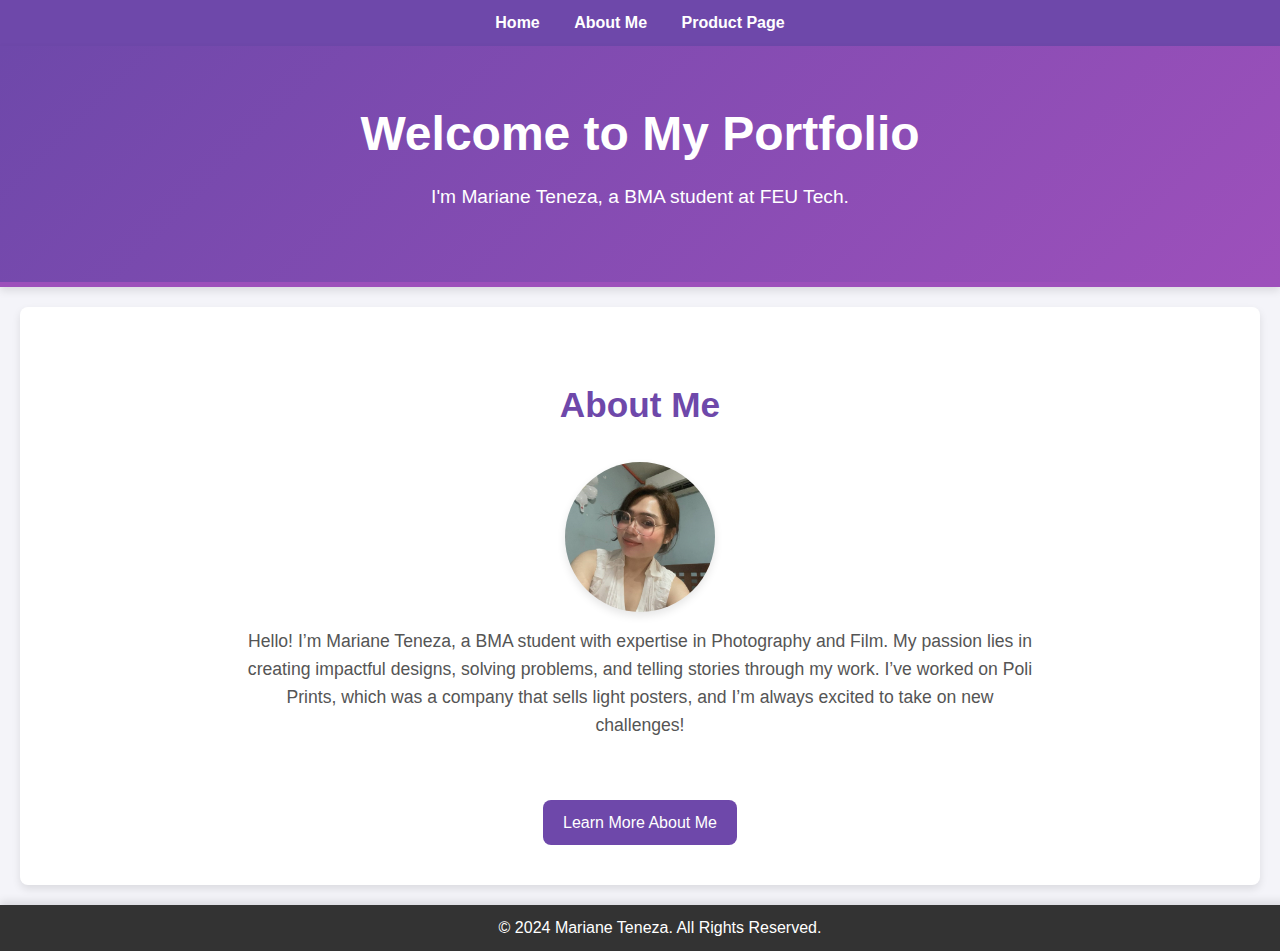
<file: index.html>
<!DOCTYPE html>
<html lang="en">
<head>
    <meta charset="UTF-8">
    <meta name="viewport" content="width=device-width, initial-scale=1.0">
    <title>Homepage - My Portfolio</title>
    <style>
        /* General styles */
        body {
            margin: 0;
            font-family: 'Arial', sans-serif;
            line-height: 1.6;
            color: #333;
            background-color: #f4f4f9;
            padding: 0;
        }

        /* Navigation */
        nav {
            background-color: #6e48aa;
            padding: 10px 20px;
            text-align: center;
            box-shadow: 0 4px 8px rgba(0, 0, 0, 0.1);
        }

        nav a {
            color: white;
            margin: 0 15px;
            text-decoration: none;
            font-size: 1rem;
            font-weight: bold;
            transition: color 0.3s ease, transform 0.3s ease;
        }

        nav a:hover {
            color: #ddd;
            transform: scale(1.1);
        }

        /* Header section */
        header {
            background: linear-gradient(135deg, #6e48aa, #9d50bb);
            color: white;
            text-align: center;
            padding: 50px 20px;
            box-shadow: 0 4px 8px rgba(0, 0, 0, 0.1);
            border-bottom: 5px solid #9d50bb;
        }

        header h1 {
            font-size: 3rem;
            margin: 0;
            animation: fadeIn 2s ease-in-out;
        }

        header p {
            font-size: 1.2rem;
            margin-top: 10px;
            animation: fadeIn 2s ease-in-out 0.5s;
        }

        /* About section */
        .about {
            text-align: center;
            padding: 40px 20px;
            background-color: #ffffff;
            box-shadow: 0 4px 8px rgba(0, 0, 0, 0.1);
            margin: 20px;
            border-radius: 8px;
            transition: transform 0.3s ease-in-out;
        }

        .about:hover {
            transform: translateY(-5px);
            box-shadow: 0 6px 12px rgba(0, 0, 0, 0.15);
        }

        .about h2 {
            color: #6e48aa;
            font-size: 2.2rem;
            animation: bounce 1s infinite alternate;
        }

        .about p {
            max-width: 800px;
            margin: 20px auto;
            font-size: 1.1rem;
        }

        /* Profile image */
        .profile {
            display: flex;
            flex-direction: column;
            align-items: center;
            margin-bottom: 20px;
        }

        .profile img {
            border-radius: 50%;
            width: 150px;
            height: 150px;
            object-fit: cover;
            box-shadow: 0 4px 8px rgba(0, 0, 0, 0.1);
            background-color: #ddd;
            transition: transform 0.3s ease;
        }

        .profile img:hover {
            transform: rotate(10deg);
        }

        .profile p {
            margin-top: 15px;
            font-size: 1.1rem;
            color: #555;
        }

        /* CTA Button */
        .cta {
            display: inline-block;
            margin-top: 20px;
            padding: 10px 20px;
            font-size: 1rem;
            color: white;
            background: #6e48aa;
            border: none;
            border-radius: 8px;
            text-decoration: none;
            transition: background 0.3s ease, transform 0.3s ease;
            cursor: pointer;
        }

        .cta:hover {
            background: #9d50bb;
            transform: scale(1.05);
        }

        /* Footer */
        footer {
            background: #333;
            color: white;
            text-align: center;
            padding: 10px 20px;
            position: relative;
            width: 100%;
            margin-top: 20px;
            box-shadow: 0 -4px 8px rgba(0, 0, 0, 0.1);
        }

        footer p {
            margin: 0;
        }

        /* Animations */
        @keyframes fadeIn {
            from {
                opacity: 0;
            }
            to {
                opacity: 1;
            }
        }

        @keyframes bounce {
            0% {
                transform: translateY(0);
            }
            100% {
                transform: translateY(-10px);
            }
        }

        /* Responsive styles */
        @media (max-width: 768px) {
            header h1 {
                font-size: 2.5rem;
            }

            nav {
                font-size: 0.9rem;
            }

            .about h2 {
                font-size: 1.8rem;
            }

            .about p {
                font-size: 1rem;
            }
        }
    </style>
</head>
<body>
    <!-- Navigation Bar -->
    <nav>
        <a href="index.html">Home</a>
        <a href="about.html">About Me</a>
        <a href="product.html">Product Page</a>
    </nav>

    <!-- Header Section -->
    <header>
        <h1>Welcome to My Portfolio</h1>
        <p>I'm Mariane Teneza, a BMA student at FEU Tech.</p>
    </header>

    <!-- About Section -->
    <section class="about">
        <h2>About Me</h2>
        <div class="profile">
            <!-- Replace "image.png" with your image path -->
            <img src="profile.jpg" alt="Mariane Teneza">
            <p>
                Hello! I’m Mariane Teneza, a BMA student with expertise in Photography and Film. 
                My passion lies in creating impactful designs, solving problems, and telling stories 
                through my work. I’ve worked on Poli Prints, which was a company that sells light posters, 
                and I’m always excited to take on new challenges!
            </p>
        </div>
        <a class="cta" href="about.html".html">Learn More About Me</a>
    </section>

    <!-- Footer -->
    <footer>
        <p>&copy; 2024 Mariane Teneza. All Rights Reserved.</p>
    </footer>
</body>
</html>
</file>
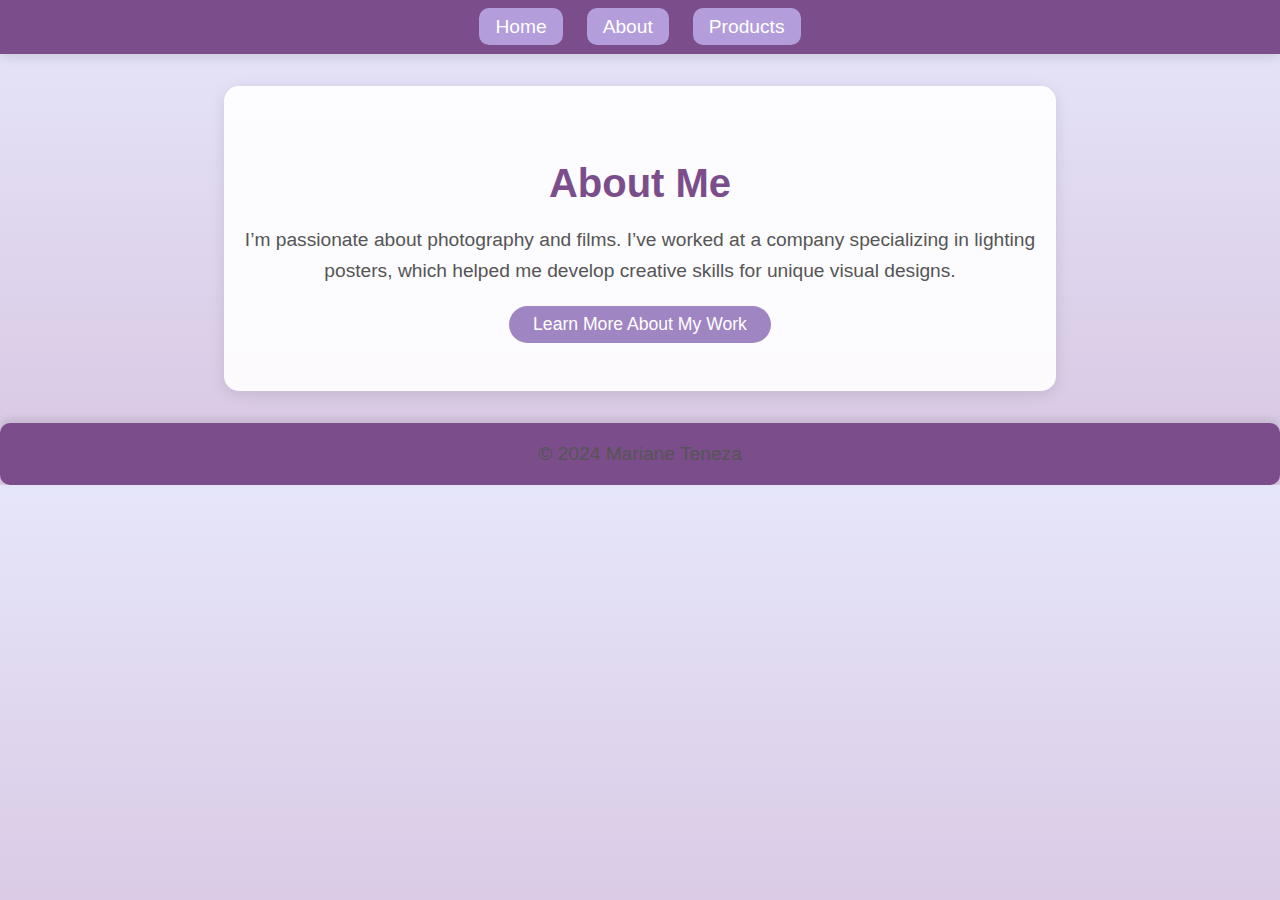
<file: about.html>
<!DOCTYPE html>
<html lang="en">
<head>
    <meta charset="UTF-8">
    <meta name="viewport" content="width=device-width, initial-scale=1.0">
    <title>About</title>
    <style>
        body {
            font-family: 'Arial', sans-serif;
            margin: 0;
            padding: 0;
            background: linear-gradient(to bottom, #e6e6fa, #d8c6e2);
            color: #333;
            text-align: center;
        }

        header {
            background-color: #7b4e8b;
            color: white;
            padding: 1rem;
            box-shadow: 0 4px 10px rgba(0, 0, 0, 0.1);
        }

        nav ul {
            list-style: none;
            margin: 0;
            padding: 0;
            display: flex;
            justify-content: center;
            gap: 1.5rem;
        }

        nav ul li {
            display: inline;
        }

        nav ul li a {
            text-decoration: none;
            color: white;
            font-size: 1.2rem;
            padding: 0.5rem 1rem;
            border-radius: 10px;
            background-color: #b39ddb;
            transition: transform 0.3s, background-color 0.3s;
        }

        nav ul li a:hover {
            transform: scale(1.1);
            background-color: #9b79d3;
        }

        main {
            padding: 3rem 1rem;
            background-color: rgba(255, 255, 255, 0.9);
            border-radius: 15px;
            box-shadow: 0 4px 15px rgba(0, 0, 0, 0.1);
            margin: 2rem auto;
            width: 90%;
            max-width: 800px;
            animation: bounceIn 1.5s ease-out;
        }

        h1 {
            font-size: 2.5rem;
            color: #7b4e8b;
            margin-bottom: 1rem;
            animation: fadeInUp 1s ease-out;
        }

        p {
            font-size: 1.2rem;
            color: #555;
            line-height: 1.6;
            animation: slideIn 1s ease-out;
        }

        footer {
            text-align: center;
            padding: 1rem;
            background-color: #7b4e8b;
            color: white;
            margin-top: 2rem;
            box-shadow: 0 -4px 8px rgba(0, 0, 0, 0.1);
            border-radius: 10px;
        }

        footer p {
            margin: 0;
        }

        /* Animations */
        @keyframes fadeInUp {
            from {
                opacity: 0;
                transform: translateY(20px);
            }
            to {
                opacity: 1;
                transform: translateY(0);
            }
        }

        @keyframes slideIn {
            from {
                opacity: 0;
                transform: translateX(-20px);
            }
            to {
                opacity: 1;
                transform: translateX(0);
            }
        }

        @keyframes bounceIn {
            0% {
                transform: scale(0.9);
                opacity: 0;
            }
            50% {
                transform: scale(1.05);
            }
            100% {
                transform: scale(1);
                opacity: 1;
            }
        }

        /* Cute and Interactive Button */
        .button {
            display: inline-block;
            background-color: #a085c3;
            color: #fff;
            padding: 0.5rem 1.5rem;
            border-radius: 20px;
            text-decoration: none;
            font-size: 1.1rem;
            transition: background-color 0.3s, transform 0.3s, box-shadow 0.3s;
        }

        .button:hover {
            background-color: #9b79d3;
            transform: translateY(-5px);
            box-shadow: 0 5px 15px rgba(155, 121, 211, 0.3);
        }
    </style>
</head>
<body>
    <header>
        <nav>
            <ul>
                <li><a href="index.html">Home</a></li>
                <li><a href="about.html">About</a></li>
                <li><a href="product.html">Products</a></li>
            </ul>
        </nav>
    </header>
    <main>
        <h1>About Me</h1>
        <p>I’m passionate about photography and films. I’ve worked at a company specializing in lighting posters, which helped me develop creative skills for unique visual designs.</p>
        <a href="product.html" class="button">Learn More About My Work</a>
    </main>
    <footer>
        <p>&copy; 2024 Mariane Teneza</p>
    </footer>
</body>
</html>
</file>
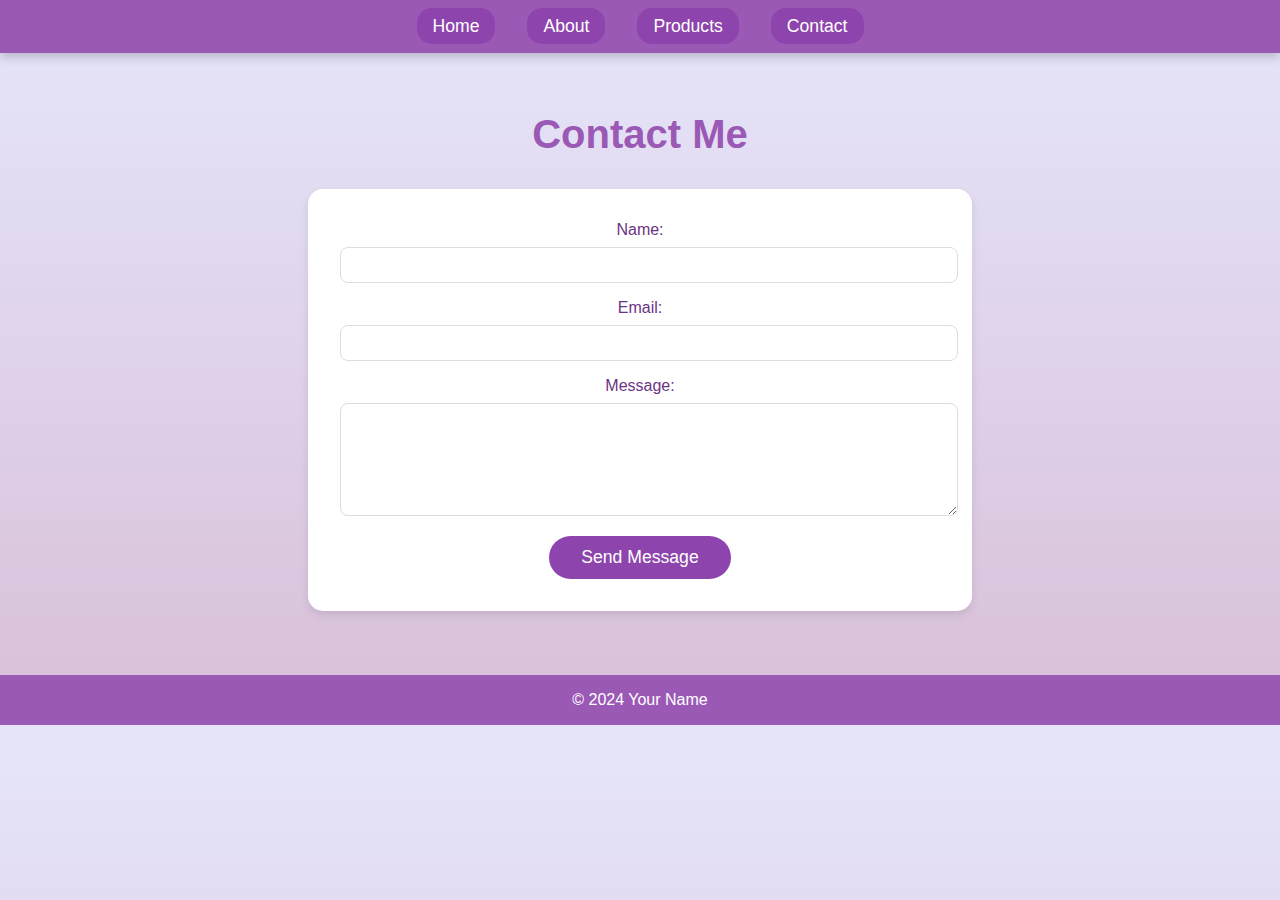
<file: contact.html>
<!DOCTYPE html>
<html lang="en">
<head>
    <meta charset="UTF-8">
    <meta name="viewport" content="width=device-width, initial-scale=1.0">
    <title>Contact Me</title>
    <style>
        body {
            font-family: 'Arial', sans-serif;
            margin: 0;
            padding: 0;
            background: linear-gradient(to bottom, #e6e6fa, #d8bfd8);
            color: #333;
        }

        header {
            background-color: #9b59b6;
            color: white;
            padding: 1rem;
            box-shadow: 0 4px 10px rgba(0, 0, 0, 0.2);
        }

        nav ul {
            list-style: none;
            margin: 0;
            padding: 0;
            display: flex;
            justify-content: center;
            gap: 2rem;
        }

        nav ul li {
            display: inline;
        }

        nav ul li a {
            text-decoration: none;
            color: white;
            font-size: 1.1rem;
            padding: 0.5rem 1rem;
            border-radius: 15px;
            background-color: #8e44ad;
            transition: transform 0.3s, background-color 0.3s, box-shadow 0.3s;
        }

        nav ul li a:hover {
            transform: scale(1.1);
            background-color: #6a2c91;
            box-shadow: 0 4px 10px rgba(0, 0, 0, 0.2);
        }

        main {
            padding: 2rem;
            text-align: center;
        }

        h1 {
            font-size: 2.5rem;
            color: #9b59b6;
            margin-bottom: 2rem;
            animation: fadeIn 1.5s ease-out;
        }

        form {
            max-width: 600px;
            margin: 0 auto;
            background-color: #ffffff;
            padding: 2rem;
            border-radius: 15px;
            box-shadow: 0 4px 8px rgba(0, 0, 0, 0.1);
            transition: transform 0.3s, box-shadow 0.3s;
        }

        form:hover {
            transform: translateY(-5px);
            box-shadow: 0 6px 12px rgba(0, 0, 0, 0.15);
        }

        label {
            display: block;
            margin-bottom: 0.5rem;
            font-size: 1rem;
            color: #6c3483;
        }

        input, textarea {
            width: 100%;
            padding: 0.5rem;
            margin-bottom: 1rem;
            border: 1px solid #ddd;
            border-radius: 8px;
            font-size: 1rem;
            outline: none;
        }

        input:focus, textarea:focus {
            border-color: #9b59b6;
            box-shadow: 0 0 5px rgba(155, 89, 182, 0.5);
        }

        button {
            background-color: #8e44ad;
            color: white;
            padding: 0.7rem 2rem;
            border: none;
            border-radius: 25px;
            font-size: 1.1rem;
            cursor: pointer;
            transition: background-color 0.3s, transform 0.3s, box-shadow 0.3s;
        }

        button:hover {
            background-color: #6a2c91;
            transform: translateY(-3px);
            box-shadow: 0 4px 10px rgba(0, 0, 0, 0.1);
        }

        footer {
            text-align: center;
            padding: 1rem;
            background-color: #9b59b6;
            color: white;
            margin-top: 2rem;
        }

        footer p {
            margin: 0;
        }

        /* Animations */
        @keyframes fadeIn {
            from {
                opacity: 0;
                transform: translateY(20px);
            }
            to {
                opacity: 1;
                transform: translateY(0);
            }
        }
    </style>
</head>
<body>
    <header>
        <nav>
            <ul>
                <li><a href="HOMEPAGE.html">Home</a></li>
                <li><a href="ABOUT PAGE.html">About</a></li>
                <li><a href="PRODUCT PAGE.html">Products</a></li>
                <li><a href="CONTACT.html">Contact</a></li>
            </ul>
        </nav>
    </header>
    <main>
        <h1>Contact Me</h1>
        <form action="#" method="post">
            <label for="name">Name:</label>
            <input type="text" id="name" name="name" required>
            
            <label for="email">Email:</label>
            <input type="email" id="email" name="email" required>
            
            <label for="message">Message:</label>
            <textarea id="message" name="message" rows="5" required></textarea>
            
            <button type="submit">Send Message</button>
        </form>
    </main>
    <footer>
        <p>&copy; 2024 Your Name</p>
    </footer>
</body>
</html>
</file>
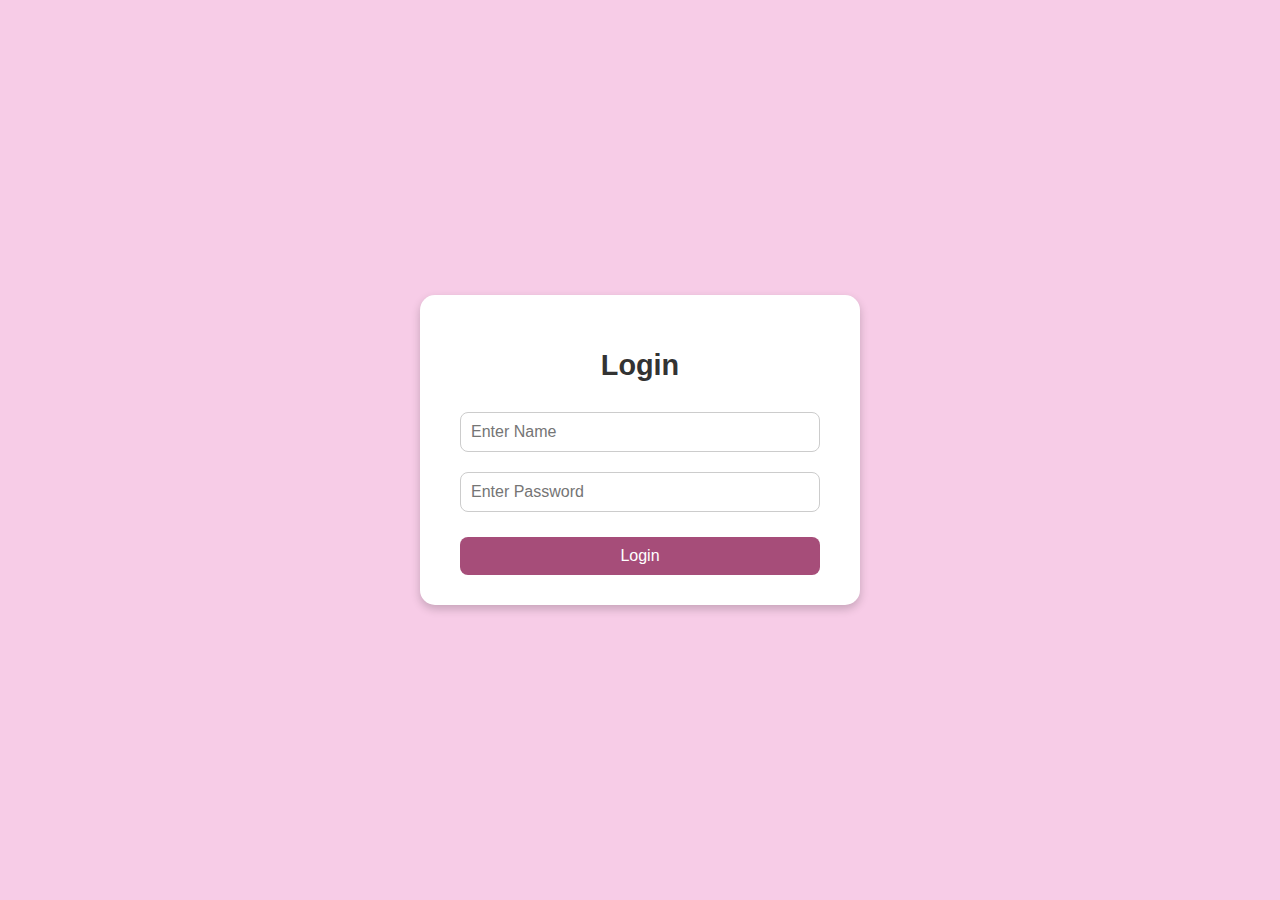
<file: login.html>
<!DOCTYPE html>
<html lang="en">
<head>
    <meta charset="UTF-8">
    <meta name="viewport" content="width=device-width, initial-scale=1.0">
    <title>Login - Portfolio</title>
    <style>
        /* General body styling */
        body {
            font-family: Arial, sans-serif;
            margin: 0;
            padding: 0;
            display: flex;
            justify-content: center;
            align-items: center;
            height: 100vh;
            background-color: #f7cce7;
        }

        /* Login form container */
        form {
            background: #ffffff;
            padding: 30px 20px;
            border-radius: 15px;
            box-shadow: 0 4px 10px rgba(0, 0, 0, 0.2);
            text-align: center;
            width: 100%;
            max-width: 400px;
        }

        /* Login form heading */
        form h2 {
            color: #333;
            font-size: 1.8rem;
            margin-bottom: 20px;
        }

        /* Input fields */
        form input {
            width: 90%;
            padding: 10px;
            margin: 10px 0;
            font-size: 1rem;
            border: 1px solid #ccc;
            border-radius: 8px;
            outline: none;
            box-sizing: border-box;
        }

        /* Input focus effect */
        form input:focus {
            border-color: #b76da5;
        }

        /* Login button */
        form button {
            width: 90%;
            padding: 10px;
            margin-top: 15px;
            background: #a64d79;
            color: white;
            font-size: 1rem;
            border: none;
            border-radius: 8px;
            cursor: pointer;
            transition: background 0.3s ease;
        }

        /* Hover effect for button */
        form button:hover {
            background: #922266;
        }
    </style>
</head>
<body>
    <form id="loginForm">
        <h2>Login</h2>
        <input type="text" id="username" placeholder="Enter Name" required />
        <input type="password" id="password" placeholder="Enter Password" required />
        <button type="button" onclick="validateLogin()">Login</button>
    </form>
    <script>
        function validateLogin() {
            const username = document.getElementById('username').value;
            const password = document.getElementById('password').value;

            if (username === "mariane teneza" && password === "finals") {
                alert("Login Successful!");
                window.location.href = "HOMEPAGE.html"; // Redirect to Homepage
            } else {
                alert("Invalid username or password. Please try again.");
            }
        }
    </script>
</body>
</html>
</file>
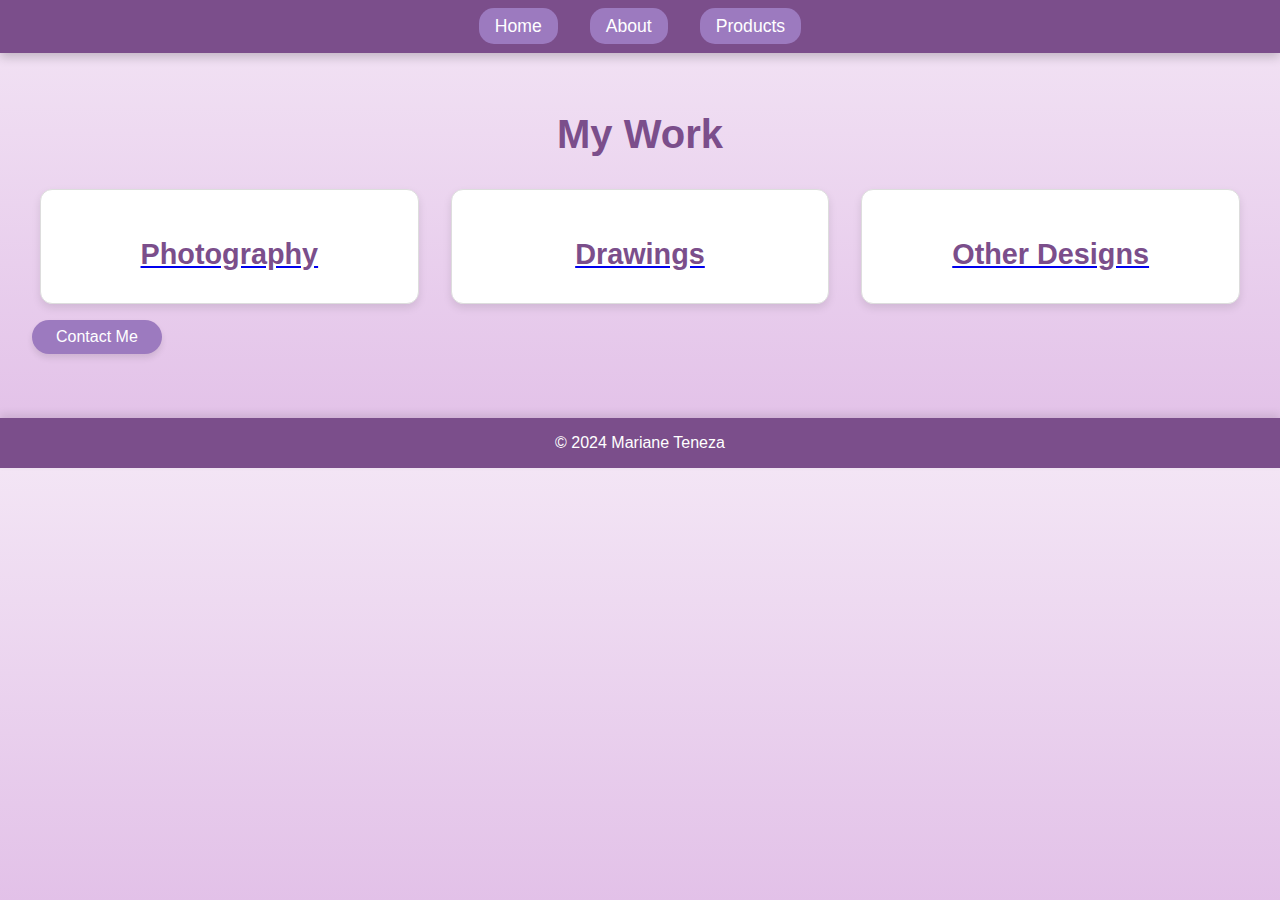
<file: product.html>
<!DOCTYPE html>
<html lang="en">
<head>
    <meta charset="UTF-8">
    <meta name="viewport" content="width=device-width, initial-scale=1.0">
    <title>Products</title>
    <style>
        body {
            font-family: 'Arial', sans-serif;
            margin: 0;
            padding: 0;
            background: linear-gradient(to bottom, #f3e5f5, #e1bee7);
            color: #333;
        }

        header {
            background-color: #7b4e8b;
            color: white;
            padding: 1rem;
            box-shadow: 0 4px 10px rgba(0, 0, 0, 0.2);
        }

        nav ul {
            list-style: none;
            margin: 0;
            padding: 0;
            display: flex;
            justify-content: center;
            gap: 2rem;
        }

        nav ul li {
            display: inline;
        }

        nav ul li a {
            text-decoration: none;
            color: white;
            font-size: 1.1rem;
            padding: 0.5rem 1rem;
            border-radius: 15px;
            background-color: #9c7abf;
            transition: transform 0.3s, background-color 0.3s, box-shadow 0.3s;
        }

        nav ul li a:hover {
            transform: scale(1.1);
            background-color: #6c3b8a;
            box-shadow: 0 4px 10px rgba(0, 0, 0, 0.2);
        }

        main {
            padding: 2rem;
            animation: fadeIn 1.5s ease-out;
        }

        h1 {
            text-align: center;
            font-size: 2.5rem;
            margin-bottom: 2rem;
            color: #7b4e8b;
            animation: fadeIn 1.5s ease-out;
        }

        .gallery {
            display: grid;
            grid-template-columns: repeat(auto-fit, minmax(250px, 1fr));
            gap: 2rem;
            margin: 0 auto;
            max-width: 1200px;
        }

        .product {
            background-color: #ffffff;
            border: 1px solid #ddd;
            border-radius: 12px;
            padding: 1.5rem;
            text-align: center;
            box-shadow: 0 4px 8px rgba(0, 0, 0, 0.1);
            transition: transform 0.3s, box-shadow 0.3s, background-color 0.3s;
            cursor: pointer;
            overflow: hidden;
            position: relative;
        }

        .product:hover {
            transform: scale(1.05);
            box-shadow: 0 6px 15px rgba(0, 0, 0, 0.2);
            background-color: #f3e5f5;
        }

        .product h2 {
            font-size: 1.8rem;
            margin-bottom: 0.5rem;
            color: #7b4e8b;
            transition: color 0.3s;
        }

        .product:hover h2 {
            color: #6c3b8a;
        }

        .product::before {
            content: '';
            position: absolute;
            top: 0;
            left: 0;
            width: 100%;
            height: 100%;
            background: rgba(255, 255, 255, 0.3);
            z-index: -1;
            border-radius: 12px;
            transition: opacity 0.3s;
        }

        .product:hover::before {
            opacity: 0;
        }

        footer {
            text-align: center;
            padding: 1rem;
            background-color: #7b4e8b;
            color: white;
            margin-top: 2rem;
            box-shadow: 0 -4px 8px rgba(0, 0, 0, 0.1);
        }

        footer p {
            margin: 0;
        }

        /* Animations */
        @keyframes fadeIn {
            from {
                opacity: 0;
                transform: translateY(20px);
            }
            to {
                opacity: 1;
                transform: translateY(0);
            }
        }

        .button {
            display: inline-block;
            background-color: #9c7abf;
            color: white;
            padding: 0.5rem 1.5rem;
            border-radius: 25px;
            text-decoration: none;
            font-size: 1rem;
            margin-top: 1rem;
            box-shadow: 0 4px 6px rgba(0, 0, 0, 0.1);
            transition: background-color 0.3s, transform 0.3s, box-shadow 0.3s;
        }

        .button:hover {
            background-color: #6c3b8a;
            transform: translateY(-3px);
            box-shadow: 0 6px 12px rgba(0, 0, 0, 0.2);
        }
    </style>
</head>
<body>
    <header>
        <nav>
            <ul>
                <li><a href="index.html">Home</a></li>
                <li><a href="about.html">About</a></li>
                <li><a href="product.html">Products</a></li>
            </ul>
        </nav>
    </header>
    <main>
        <h1>My Work</h1>
        <div class="gallery">
            <a href="photography.html" class="product">
                <h2>Photography</h2>
            </a>
            <a href="drawings.html" class="product">
                <h2>Drawings</h2>
            </a>
            <a href="other-designs.html" class="product">
                <h2>Other Designs</h2>
            </a>
        </div>
        <!-- Updated button -->
        <a href="CONTACT ME PAGE.html" class="button">Contact Me</a>
    </main>
    <footer>
        <p>&copy; 2024 Mariane Teneza</p>
    </footer>
</body>
</html>
</file>
